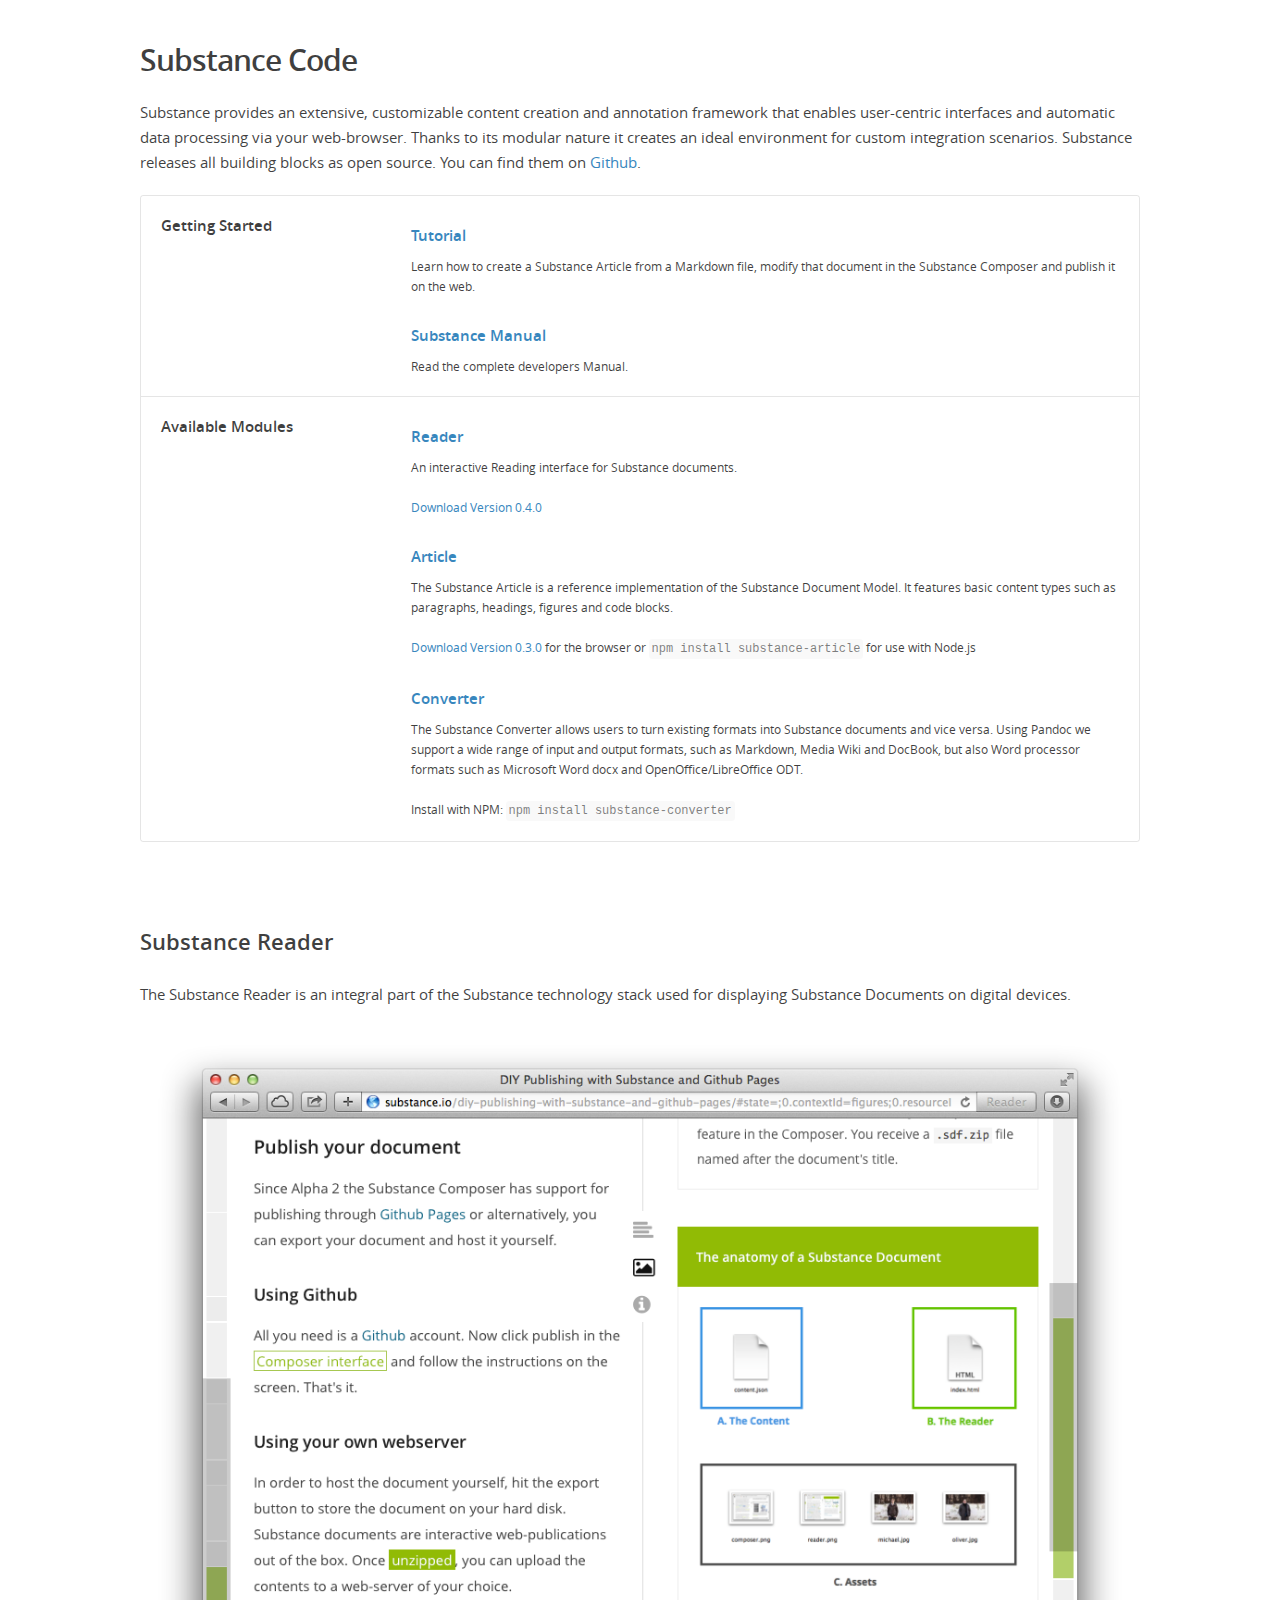
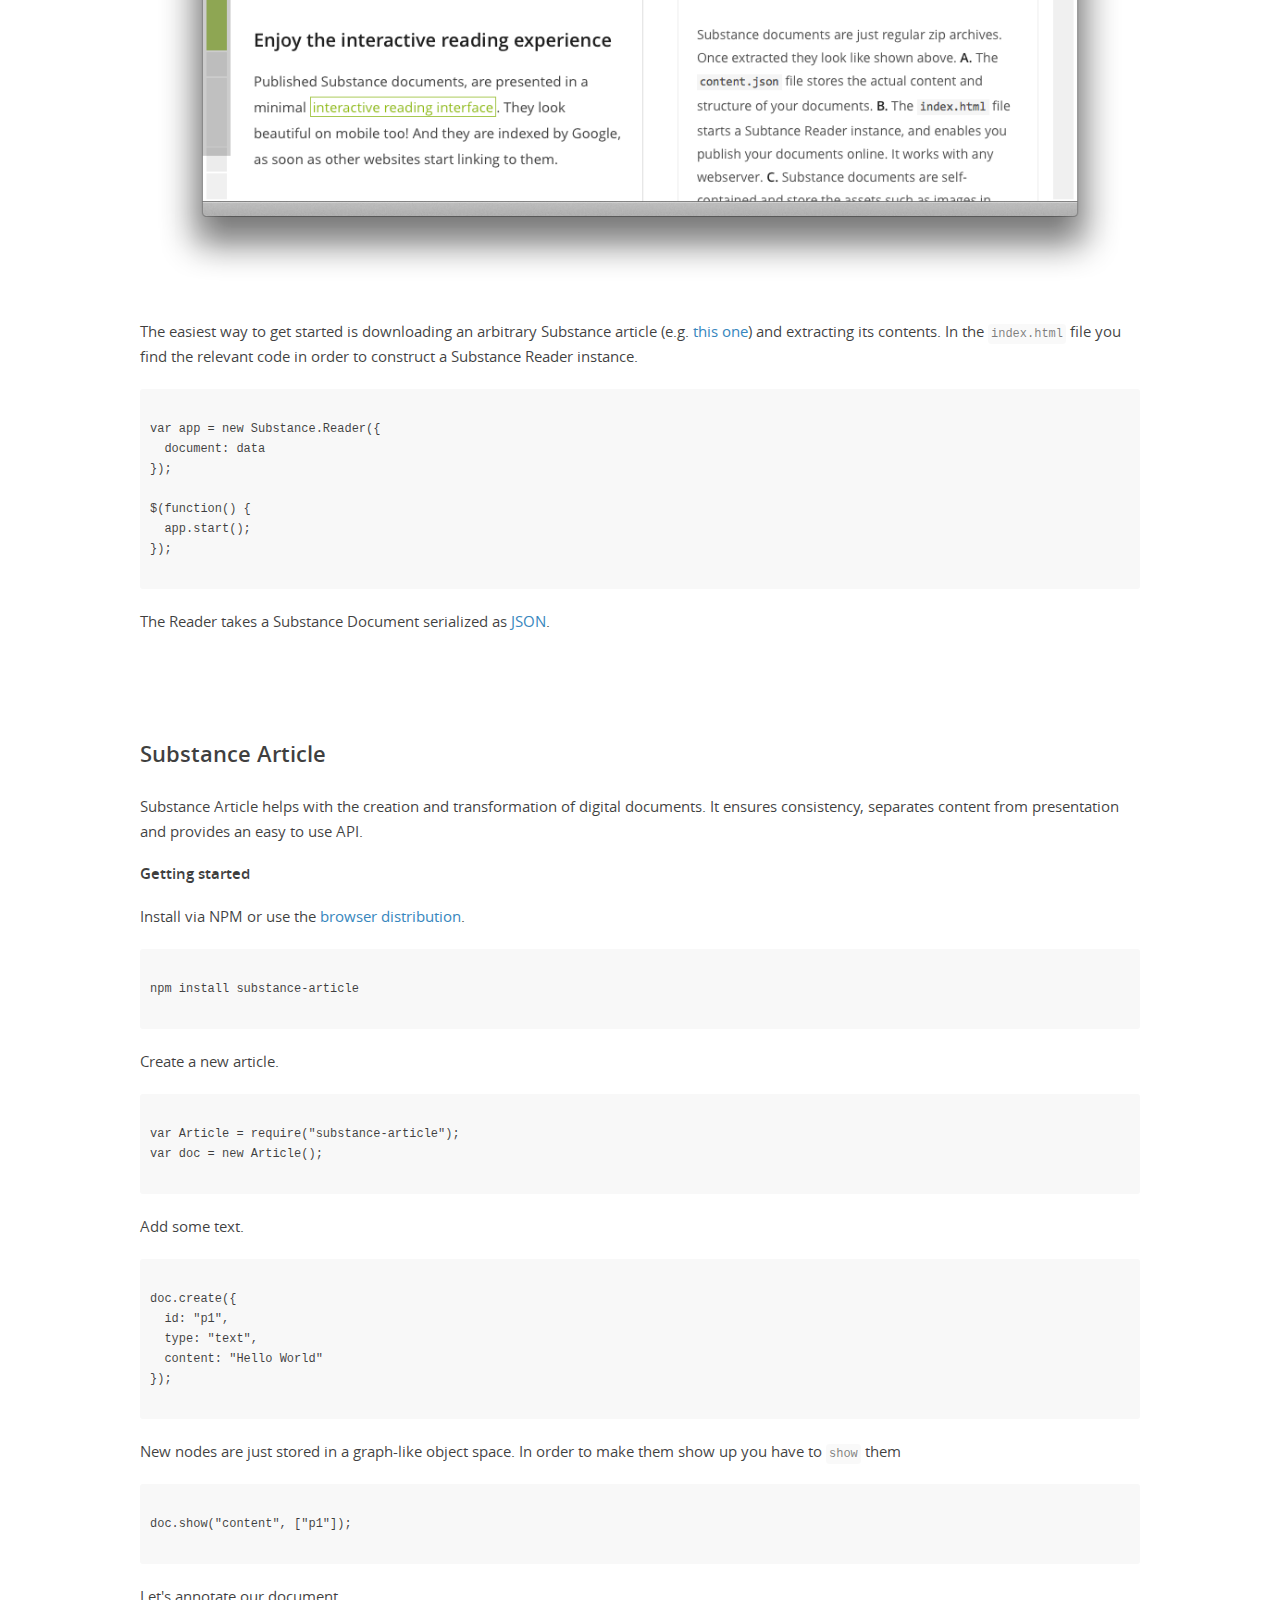
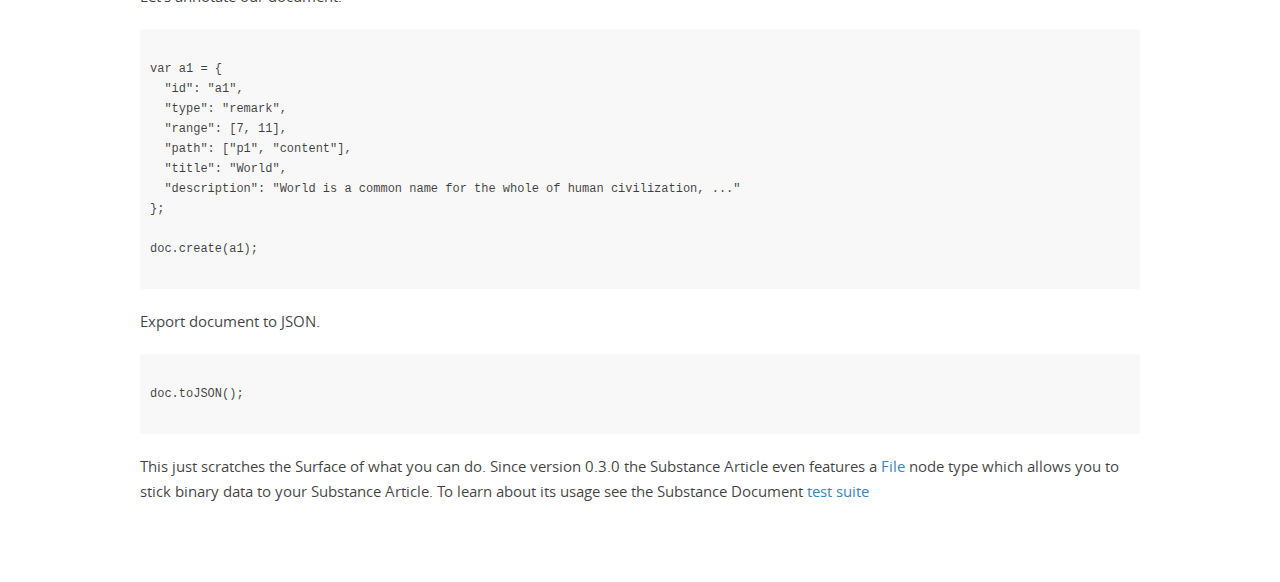
<file: index.html>
<!DOCTYPE html>
<html>
<head>
  <meta charset="utf-8"/>
  <meta name="viewport" content="initial-scale=1,maximum-scale=1,user-scalable=no" />
  <link href='styles/fonts/open-sans/open-sans.css' rel='stylesheet' type='text/css'/>

  <title>Substance Code</title>
  <link href="styles/substance.css" rel="stylesheet" />

</head>
<body>

<!-- Destinations -->
<div id='list' class='clearfix limiter'>
  <div class='pad4y'>
    <div class='clearfix prose space-bottom'>
      <h1>Substance Code</h1>
      <p>Substance provides an extensive, customizable content creation and annotation framework that enables user-centric interfaces and automatic data processing via your web-browser. Thanks to its modular nature it creates an ideal environment for custom integration scenarios. Substance releases all building blocks as open source. You can find them on <a href="http://github.com/substance">Github</a>.</p>
    </div>

    <div class='keyline-all round'>
      <div class='clearfix keyline-bottom'>
        <div class='col3 pad2'>
          <h3>Getting Started</h3>
        </div>
        <div class='col9 pad2'>
          <div class='space-bottom'>
            <h3 class="pad1y"><a href='/docs/substance-tutorial'>Tutorial</a></h3>
            <p class='small'>Learn how to create a Substance Article from a Markdown file, modify that document in the Substance Composer and publish it on the web.</p>
          </div>
          <div>
            <h3 class="pad1y"><a href='/docs/substance-manual'>Substance Manual</a></h3>
            <p class='small'>Read the complete developers Manual.</p>
          </div>
        </div>
      </div>

      <div class='clearfix'>
        <div class='col3 pad2'>
          <h3 class=''>Available Modules</h3>
        </div>
        <div class='col9 pad2'>
          <div>
            <h3 class="pad1y"><a href='http://github.com/substance/reader'>Reader</a></h3>
            <p class='small'>An interactive Reading interface for Substance documents.</p>
            <p class='small'><a href='http://cdn.substance.io/substance-reader-0.4.0.js'> Download Version 0.4.0</a></p>
            <h3 class="pad1y"><a href='http://github.com/substance/article/'>Article</a></h3>
            <p class='small'>The Substance Article is a reference implementation of the Substance Document Model. It features basic content types such as paragraphs, headings, figures and code blocks.</p>
            <p class='small'><a href='http://cdn.substance.io/substance-article-0.3.0.js'> Download Version 0.3.0</a> for the browser or <code>npm install substance-article</code> for use with Node.js</p>
            <h3 class="pad1y"><a href='http://github.com/substance/converter/'>Converter</a></h3>
            <p class='small'>The Substance Converter allows users to turn existing formats into Substance documents and vice versa. Using Pandoc we support a wide range of input and output formats, such as Markdown, Media Wiki and DocBook, but also Word processor formats such as Microsoft Word docx and OpenOffice/LibreOffice ODT.</p>
            <p class='small'>Install with NPM: <code>npm install substance-converter</code></p>
          </div>
        </div>
      </div>
    </div>
  </div>
</div><!-- end .limiter -->

<!-- Substance Reader -->

<div class="clearfix limiter">
  <div id="intro" class="section col12 clearfix pad4y">
    <div class="prose space-bottom2">
      <h2>Substance Reader</h2>
      <p>The Substance Reader is an integral part of the Substance technology stack used for displaying Substance Documents on digital devices.</p>
      <p><img src="images/reader.png"></p>
      <p>The easiest way to get started is downloading an arbitrary Substance article (e.g. <a href="http://substance.io/beyond-simulating-paper.sdf.zip">this one</a>) and extracting its contents. In the <code>index.html</code> file you find the relevant code in order to construct a Substance Reader instance.</p>
      <pre><code>
var app = new Substance.Reader({
  document: data
});

$(function() {
  app.start();
});
      </code></pre>
      <p>The Reader takes a Substance Document serialized as <a href="http://substance.io/articles/diy-publishing-with-substance-and-github-pages/content.json">JSON</a>.</p>

    </div>

  </div>
</div>


<!-- Substance Article -->

<div class="clearfix limiter">

  <div id="intro" class="section col12 clearfix pad4y">
    <div class="prose space-bottom2">

      <h2>Substance Article</h2>
      <p>Substance Article helps with the creation and transformation of digital documents. It ensures consistency, separates content from presentation and provides an easy to use API.</p>

      <h3>Getting started</h3>

      <p>Install via NPM or use the <a href="http://cdn.substance.io/substance-article-0.3.0.js">browser distribution</a>.</p>

      <pre><code>
npm install substance-article
      </code></pre>

      <p>Create a new article.</p>
      <pre><code>
var Article = require("substance-article");
var doc = new Article();
      </code></pre>

      <p>Add some text.</p>
      <pre><code>
doc.create({
  id: "p1",
  type: "text",
  content: "Hello World"
});
      </code></pre>
      <p>New nodes are just stored in a graph-like object space. In order to make them show up you have to <code>show</code> them</p>

      <pre><code>
doc.show("content", ["p1"]);
      </code></pre>

      <p>Let's annotate our document.</p>

      <pre><code>
var a1 = {
  "id": "a1",
  "type": "remark",
  "range": [7, 11],
  "path": ["p1", "content"],
  "title": "World",
  "description": "World is a common name for the whole of human civilization, ..."
};

doc.create(a1);
      </code></pre>

      <p>Export document to JSON.</p>
      <pre><code>
doc.toJSON();
      </code></pre>

      <p>This just scratches the Surface of what you can do. Since version 0.3.0 the Substance Article even features a <a href="https://github.com/substance/nodes/blob/prototype/src/file/file.js">File</a> node type which allows you to stick binary data to your Substance Article. To learn about its usage see the Substance Document <a href="https://github.com/substance/document/tree/master/tests">test suite</a></p>
    </div>
  </div>
</div>

</body>
</html>
</file>
<file: styles/fonts/open-sans/open-sans.css>
/* @FontFace
------------------------------------------------------- */
@font-face {
  font-family:'Open Sans';
  font-style: normal;
  font-weight: 400;
  src:url('opensans-regular.eot');
  src:url('opensans-regular.eot?#iefix') format('embedded-opentype'),
      url('opensans-regular.woff') format('woff');
}

@font-face {
  font-family:'Open Sans';
  font-style: italic;
  font-weight: 400;
  src:url('opensans-italic.eot');
  src:url('opensans-italic.eot?#iefix') format('embedded-opentype'),
      url('opensans-italic.woff') format('woff');
}

@font-face {
  font-family:'Open Sans';
  font-style: normal;
  font-weight: 600;
  src:url('opensans-semibold.eot');
  src:url('opensans-semibold.eot?#iefix') format('embedded-opentype'),
     url('opensans-semibold.woff') format('woff');
}

@font-face {
  font-family:'Open Sans Bold Italic';
  font-weight: 600;
  font-style: italic;
  src:url('opensans-semibolditalic.eot');
  src:url('opensans-semibolditalic.eot?#iefix') format('embedded-opentype'),
      url('opensans-semibolditalic.woff') format('woff');
}
</file>
<file: styles/substance.css>
/*
    Reset â™¥
    http://meyerweb.com/eric/tools/css/reset/
    v2.0 | 20110126
    License: none (public domain)
------------------------------------------------------- */
html, body, div, span, applet, object, iframe,
h1, h2, h3, h4, h5, h6, p, blockquote, pre,
a, abbr, acronym, address, big, cite, code,
del, dfn, em, img, ins, kbd, q, s, samp,
small, strike, strong, sub, sup, tt, var,
b, u, i, center,
dl, dt, dd, ol, ul, li,
fieldset, form, label, legend,
table, caption, tbody, tfoot, thead, tr, th, td,
article, aside, canvas, details, embed,
figure, figcaption, footer, header, hgroup,
menu, nav, output, ruby, section, summary,
time, mark, audio, video {
  margin:0;
  padding:0;
  border:0;
  font-size:100%;
  font:inherit;
  vertical-align:baseline;
  }
/* HTML5 display-role reset for older browsers */
article, aside, details, figcaption, figure,
footer, header, hgroup, menu, nav, section {
  display:block;
  }
body { line-height:1; }
ol, ul { list-style:none;  }
blockquote, q { quotes:none; }
blockquote:before, blockquote:after,
q:before, q:after { content:''; content:none; }
/* tables still need 'cellspacing="0"' in the markup */
table { border-collapse: collapse; border-spacing:0; }
/* remember to define focus styles. Hee Haw */
:focus { outline:0; }

*, *:after, *:before {
  -webkit-box-sizing:border-box;
     -moz-box-sizing:border-box;
          box-sizing:border-box;
  }



/*
  This is a stripped down version of Mapbox base.css
  https://www.mapbox.com/base/latest/base.css
------------------------------------------------------- */


/* Inline Elements: Defaults
------------------------------------------------------- */
body,
input,
textarea {
  color:#404040;
  color:rgba(0,0,0,0.75);
  font:15px/20px 'Open Sans', sans-serif;
  -webkit-font-smoothing:antialiased;
  }

body { background:#fff; }
.dark { color:#fff; }

h1,
h2,
h3,
h4,
h5,
h6 {
  font-family:'Open Sans', sans-serif;
  font-weight:bold;
  margin:0;
  }

em h1, h1 em,
em h2, h2 em,
em h3, h3 em,
em h4, h4 em,
em h5, h5 em,
em h6, h6 em {
  font-family:'Open Sans', sans-serif;
  font-weight: bold;
  font-style: italic;
  }

h1 {
  font-size:30px;
  line-height:40px;
  letter-spacing:-1px;
  }
h2 {
  font-size:22px;
  line-height:30px;
  padding-top: 5px;
  padding-bottom:5px;
  }

h3 {
  font-size:15px;
  line-height:20px;
  }

h4, h5, h6 {
  font-size:12px;
  line-height:20px;
  }

p { margin-bottom:20px; }

p:last-child { margin-bottom:0; }

small,
.prose.small,
.small {
  font-size:12px;
  line-height:20px;
  letter-spacing:0;
  }

small { display:block; }

.strong,
strong {
  font-family:'Open Sans Bold', sans-serif;
  font-weight:normal;
  }
  strong em,
  em strong { font-family:'Open Sans Bold Italic', sans-serif; }

address,
em {
  font-family:'Open Sans Italic', sans-serif;
  }

/* Links */
a,
a code {
  color:#3887BE;
  text-decoration:none;
  }
  a:hover code,
  a:hover { color:#63b6e5; }
  a:focus {
    -webkit-box-shadow:inset 0 0 0 1px rgba(0,0,0,0.05);
            box-shadow:inset 0 0 0 1px rgba(0,0,0,0.05);
  }

.dark a,
.dark a code  { color:#63b6e5; }
.dark a:hover code,
.dark a:hover { color:#8fcaec; }
.dark a:focus {
  -webkit-box-shadow:inset 0 0 0 1px rgba(256,256,256,0.05);
          box-shadow:inset 0 0 0 1px rgba(256,256,256,0.05);
  }

a.quiet       { color:rgba(0,0,0,0.5);  }
a.quiet.active, a.quiet:hover { color:rgba(0,0,0,0.75); }

.dark a.quiet,
a.quiet.dark { color:rgba(255,255,255,0.5); }

.dark a.quiet:hover,
a.quiet.dark.active, a.quiet.dark:hover { color:rgba(255,255,255,0.75); }




/* A tag link */
.tag {
  display:inline-block;
  text-transform:capitalize;
  color:rgba(0,0,0,0.75);
  -webkit-border-radius:0 0 3px 3px;
          border-radius:0 0 3px 3px;
  }
  .tag:hover { color:inherit; }

img {
  max-width:100%;
  vertical-align:top;
  }
  .center img,
  img.center { margin-left:auto; margin-right:auto; }

/* images defined with background size -
placed here so width will be overriden by grid widths*/
.thumbnail     { height: 30px; width: 30px;}
.small-graphic { height: 60px; width: 60px;}
.big-graphic   { height: 120px; width: 120px;}

abbr {
  border-bottom:1px dotted #000;
  cursor:help;
  }

hr {
  margin:0 0 20px;
  border:0;
  height:1px;
  background:#f8f8f8;
  background:rgba(0,0,0,.05);
  }

.dark hr {
  background:rgba(255,255,255,.05);
}

/* Block Quotes */
blockquote,
q {
  quotes:none;
  font-style:normal;
  padding-left:20px;
  margin:10px;
  }

blockquote:before,
blockquote:after,
q:before,
q:after {
  content:'';
  }

/* Keyboard styles */
kbd {
  background: rgba(0,0,0,.025);
  color: rgba(0,0,0,.5);
  border: 1px solid rgba(0,0,0,.1);
  font-size:12px;
  line-height:20px;
  border-radius: 3px;
  padding:2px 3px;
  box-shadow: 0 1px 0 0 rgba(0,0,0,.1);
  font-weight: normal;
}

.dark kbd {
  background: rgba(255,255,255,.025);
  color: rgba(255,255,255,.5);
  border-color: rgba(255,255,255,.1);
  }

/* Code Blocks & Pre */
code,
em code,
code em,
code strong,
strong code,
pre,
em pre,
pre em,
pre strong,
strong pre { font-family:Menlo, Bitstream Vera Sans Mono, Monaco, Consolas, monospace; }

strong code,
code strong,
pre strong,
strong pre { font-weight:bold; }

code em,
em code,
pre em,
em pre { font-style:italic; }

code,
pre {
  background:rgba(0,0,0,0.025);
  color: rgba(0,0,0,.5);
  font-size:12px;
  line-height:20px;
  padding:3px;
  border-radius: 3px;
  }
pre {
  background:#f8f8f8;
  color:rgba(0,0,0,0.75);
  display:block;
  padding:10px;
  word-break:break-all;
  word-wrap:break-word;
  white-space:pre;
  white-space:pre-wrap;
  -moz-tab-size:4;
  tab-size:4;
  }
  pre code {
    background:transparent;
    padding:0;
    color:inherit;
    }

.dark pre,
.dark code { color: rgba(255,255,255,0.5); }

.pre-scrollable {
  max-height:300px;
  overflow-y:scroll;
  }

/* sub/superscripts */
sup,
sub {
  height:0;
  line-height:1;
  vertical-align:baseline;
  _vertical-align:bottom;
  position:relative;
  font-size:75%;
  }
sup {
  bottom:1ex;
  }
sub {
  top:.5ex;
  }

/* Forms */
form fieldset {
  margin: 0 0 20px;
  }
form fieldset:last-child {
  margin-bottom: 0;
  }

form fieldset label {
  font:12px/20px 'Open Sans', sans-serif;
  font-weight: bold;
  display:block;
  margin:0 0 5px;
  }
  .dark label {
    color:#f0f0f0;
    color:rgba(255,255,255,0.75);
    }

input,
select,
button {
  vertical-align:top;
  }
textarea,
input[type=password],
input[type=text],
input[type=number] {
  display:inline-block;
  height:40px;
  margin:0;
  color:rgba(0,0,0,.5);
  padding:10px;
  border-radius:0;
  -webkit-appearance:none;
  }
textarea.code,
input.code,
input[type=password].code,
input[type=text].code,
input[type=number].code {
  font-family:Menlo, Bitstream Vera Sans Mono, Monaco, Consolas, monospace;
  }
textarea,
input[type=password],
input[type=text],
input[type=number] {
  background-color:#fff;
  border:1px solid rgba(0,0,0,0.1);
  -webkit-transition:border-color .05s;
     -moz-transition:border-color .05s;
      -ms-transition:border-color .05s;
          transition:border-color .05s;
  }
  .dark textarea,
  .dark input[type=password],
  .dark input[type=text],
  .dark input[type=number] {
    background:#404040;
    background:rgba(0,0,0,0.25);
    border-color:#eee;
    border-color:rgba(255,255,255,0.25);
    color:#fff;
    -webkit-box-shadow:none;
            box-shadow:none;
    }
  textarea:focus,
  input[type=password]:focus,
  input[type=text]:focus,
  input[type=number]:focus {
    outline:thin dotted\8; /* ie8 below */
    border-color:rgba(0,0,0,0.25);
    color:#404040;
    }
    .dark textarea:focus,
    .dark input[type=password]:focus,
    .dark input[type=text]:focus,
    .dark input[type=number]:focus {
      border-color:rgba(255,255,255,0.75);
      color:#fff;
      }

textarea.small,
input[type=password].small,
input[type=text].small,
input[type=number].small {
  height: 20px;
  padding:4px;
  -webkit-appearance:none;
  }

textarea.stretch,
input.stretch[type='text'],
input.stretch[type='number'],
input.stretch[type='password'] { width:100%; }

/* Special Form Components */
fieldset.with-icon {
  position:relative;
  }
  fieldset.with-icon input[type=text],
  fieldset.with-icon input[type=number] {
    padding-left:35px;
    }
  fieldset.with-icon span.icon {
    position:absolute;
    top:10px;
    left:10px;
    }

fieldset.spinner:after {
  content:'';
  position:absolute;
  right:5px;
  top:50%;
  border-radius:3px;
  background:#444 url(spinner.gif) 50% 50% no-repeat;
  margin:-15px 0 0 -15px;
  width:30px;
  height:30px;
  opacity:0.25;
  }

textarea {
  height:80px;
  max-width:none;
  overflow:auto;
  resize:none;
  }
  textarea.resize { resize:both; }
  textarea.small { height: 40px;}

input[type=range],
input[type=range]::-webkit-slider-thumb {
  -webkit-appearance:none;
  margin:0; padding:0; border:0;
  }
input[type=range] {
  display:inline-block!important;
  vertical-align:middle;
  height:12px;
  padding:0 2px;
  border:2px solid transparent;
  background:rgba(0,0,0,0.25);
  min-width:100px;
  overflow:hidden;
  cursor:pointer;
  }
  input[type=range]::-ms-fill-upper { background:transparent; }
  input[type=range]::-ms-fill-lower { background:rgba(255,255,255,0.25); }

/* Browser thingies */
input[type=range]::-moz-range-track { opacity:0; }
input[type=range]::-ms-track        { opacity:0; }
input[type=range]::-ms-tooltip      { display:none; }

/* For whatever reason, these need to be defined
 * on their own so dont group them */
input[type=range]::-webkit-slider-thumb {
  background:rgba(255,255,255,0.75);
  height:12px; width:20px;
  border-radius:3px;
  cursor:ew-resize;
  box-shadow:rgba(255,255,255,0.25) -1200px 0 0 1200px;
  }
input[type=range]::-ms-thumb {
  margin:0;padding:0;border:0;
  background:rgba(255,255,255,0.75);
  height:12px; width:20px;
  border-radius:3px;
  cursor:ew-resize;
  box-shadow:rgba(255,255,255,0.25) -1200px 0 0 1200px;
  }
input[type=range]::-moz-range-thumb {
  margin:0;padding:0;border:0;
  background:rgba(255,255,255,0.75);
  height:12px; width:20px;
  border-radius:3px;
  cursor:ew-resize;
  box-shadow:rgba(255,255,255,0.25) -1200px 0 0 1200px;
  }

/* Checkboxes */
.checkbox input[type=checkbox] { display:none; }
.checkbox label {
  display:block;
  cursor:pointer;
  padding:10px;
  }
  .checkbox input[type=checkbox] + .icon:before {
    background-color:#fff;
    margin-right:5px;
    box-shadow:0 0 0 1px rgba(0,0,0,0.25) inset;
    }
  .checkbox input[type=checkbox]:not(:checked) + .icon:before {
    background-image:none;
    }
  .dark.checkbox input[type=checkbox] + .icon:before,
  .dark .checkbox input[type=checkbox] + .icon:before {
    background-color:#202020;
    background-color:rgba(0,0,0,0.25);
    }

/* Tables */
table {
  width:100%;
  background-color:transparent;
  border-collapse:collapse;
  border-spacing:0;
  margin-bottom:20px;
  }
  table th,
  table td {
    padding:4px 0;
    text-align:left;
    vertical-align:top;
    border-bottom:1px solid #ddd;
    }
  table th {
    font-family:'Open Sans', sans-serif;
    font-weight: bold;
    }
  table thead th {
    vertical-align:bottom;
    }

table.fixed {
  table-layout:fixed;
  }

.scroll-styled .highlight pre,
.scroll-styled {
  overflow:auto;
  }
.scroll-styled .highlight pre::webkit-scrollbar,
.scroll-styled::-webkit-scrollbar {
  width:8px;
  height:8px;
  border-left:0;
  background:rgba(0,0,0,0.1);
  }
.scroll-styled .highlight pre::webkit-scrollbar:hover,
.scroll-styled::-webkit-scrollbar:hover {
  background:rgba(0,0,0,0.15);
  }
.scroll-styled .highlight pre::webkit-scrollbar-track,
.scroll-styled::-webkit-scrollbar-track {
  background:none;
  }
.scroll-styled .highlight pre::webkit-scrollbar-thumb,
.scroll-styled::-webkit-scrollbar-thumb {
  background:rgba(0,0,0,0.1);
  border-radius:0;
  }


/* Inline Elements: Formatted for read content
------------------------------------------------------- */
.prose          { line-height:25px; }
.prose section  { margin-bottom:20px; }

.title,
.prose h1,
.prose h2,
.prose h3,
.prose h4,
.prose h5,
.prose h6,
.prose p,
.prose ul,
.prose ol,
.prose img,
.prose blockquote,
.prose pre,
.prose iframe,
.prose object,
.prose div.highlight {
  display:block;
  margin-bottom:20px;
  word-wrap:break-word;
  }

.prose h1:last-child,
.prose h2:last-child,
.prose h3:last-child,
.prose h4:last-child,
.prose h5:last-child,
.prose h6:last-child,
.prose p:last-child,
.prose ul:last-child,
.prose ol:last-child,
.prose img:last-child,
.prose blockquote:last-child,
.prose pre:last-child,
.prose iframe:last-child,
.prose object:last-child  {
  margin-bottom: 0;
}

.prose blockquote {
  padding: 20px;
  margin: 0 0 20px 0;
  background-color:#f8f8f8;
  background-color: rgba(0,0,0,.05);
  }

.prose blockquote p:last-child {
  margin: 0;
}

.prose p > video,
.prose p > iframe,
.prose p a > iframe,
.prose p > img,
.prose p a > img,
.prose li > video,
.prose li > iframe,
.prose li a > iframe,
.prose li > img,
.prose li a > img {
  max-width:100%;
  
  margin-right:auto;
  margin-left:auto;
  /*border:1px solid rgba(0,0,0,.1);*/
  padding:10px;
  /*background:rgba(0,0,0,.025);*/
  }

table.prose,
.prose table {
  border:1px solid #ddd;
  }
table.prose th,
table.prose td,
.prose table th,
.prose table td {
  padding:8px;
  border:1px solid #ddd;
  }
table.prose th,
.prose table th {
  background-color:#f8f8f8;
  background-color: rgba(0,0,0,.05):
  }

.prose ul {
  list-style:disc;
  margin-left:40px;
  }
.prose ol {
  list-style:decimal;
  margin-left:40px;
  }
.prose ul li,
.prose ol li {
  margin-bottom:10px;
  }
.prose pre,
.prose code {
  border-radius:3px;
  }

/* Dark read content styling */
.dark .prose h1,
.dark .prose h2,
.dark .prose h3 {
  color:#fff;
  }

h1.small,
h2.small,
h3.small,
h4.small,
h5.small,
h6.small {
  text-transform:uppercase;
  }

/* Inline Elements: Anchor link styling
------------------------------------------------------- */
h1 a[href^='#'],
h2 a[href^='#'],
.doc h1[id],
.doc h2[id],
.doc h3[id],
.doc h4[id] {
  cursor:pointer;
  color:rgba(0, 0, 0, 0.75);
  }

h1 a[href^='#']:before,
h2 a[href^='#']:before,
.doc h1[id]:before,
.doc h2[id]:before,
.doc h3[id]:before,
.doc h4[id]:before {
  background:transparent url(icon-000000.png?1) -1280px 0px no-repeat;
  color:rgba(0, 0, 0, 0.75);
  content:'Permalink';
  display:inline-block;
  margin:0 0 0 -20px;
  width:20px;
  height:20px;
  line-height:20px;
  vertical-align:middle;
  opacity:0;
  border-radius:50%;
  text-indent:-9999px;
  overflow:hidden;
  -webkit-background-size:4080px 60px;
          background-size:4080px 60px;
  }

h1 a[href^='#']:hover:before,
h2 a[href^='#']:hover:before,
.doc h1[id]:hover:before,
.doc h2[id]:hover:before,
.doc h3[id]:hover:before,
.doc h4[id]:hover:before {
  opacity:0.1;
}

.dark h1 a[href^='#'],
.dark h2 a[href^='#'],
h1 .dark > a[href^='#'],
h2 .dark > a[href^='#'] {
  color: white;
}


/* Components
------------------------------------------------------- */
.box {
  margin-bottom:20px;
  border:1px solid rgba(0,0,0,0.10);
  }
  .box:last-child { margin-bottom: 0;}
  .box figure,
  .box .box-heading {
    border-bottom:1px solid rgba(0,0,0,0.1);
    }
  .box figure:last-child {
    border-bottom:none;
    }

.round                  { border-radius:3px; }
.round-top              { border-radius:3px 3px 0 0; }
.round-right            { border-radius:0 3px 3px 0; }
.round-bottom           { border-radius:0 0 3px 3px; }
.round-left             { border-radius:3px 0 0 3px; }
.unround,
.pill.unround .unround  { border-radius:0;}

/* Columns
------------------------------------------------------- */
.grid {
  max-width:1200px;
  margin-left:auto;
  margin-right:auto;
  }

.limiter {
  width:83.33%;
  max-width:1000px;
  margin-left:auto;
  margin-right:auto;
  }

.col0    { float:left; width:04.1666%; }
.col1    { float:left; width:08.3333%; }
.col2    { float:left; width:16.6666%; }
.col3    { float:left; width:25.0000%; }
.col4    { float:left; width:33.3333%; }
.col5    { float:left; width:41.6666%; }
.col6    { float:left; width:50.0000%; }
.col7    { float:left; width:58.3333%; }
.col8    { float:left; width:66.6666%; }
.col9    { float:left; width:75.0000%; }
.col10   { float:left; width:83.3333%; }
.col11   { float:left; width:91.6666%; }
.col12   { width:100%; display:block; }

.margin0  { margin-left:04.1666%; }
.margin1  { margin-left:08.3333%; }
.margin2  { margin-left:16.6666%; }
.margin3  { margin-left:25.0000%; }
.margin4  { margin-left:33.3333%; }
.margin5  { margin-left:41.6666%; }
.margin6  { margin-left:50.0000%; }
.margin7  { margin-left:58.3333%; }
.margin8  { margin-left:66.6666%; }
.margin9  { margin-left:75.0000%; }
.margin10 { margin-left:83.3333%; }
.margin11 { margin-left:91.6666%; }
.margin12 { margin-left:100.0000%; }

/* reverse margins on right-floated elements */
.margin0r  { margin-right:04.1666%; }
.margin1r  { margin-right:08.3333%; }
.margin2r  { margin-right:16.6666%; }
.margin3r  { margin-right:25.0000%; }
.margin4r  { margin-right:33.3333%; }
.margin5r  { margin-right:41.6666%; }
.margin6r  { margin-right:50.0000%; }
.margin7r  { margin-right:58.3333%; }
.margin8r  { margin-right:66.6666%; }
.margin9r  { margin-right:75.0000%; }
.margin10r { margin-right:83.3333%; }
.margin11r { margin-right:91.6666%; }
.margin12r { margin-right:100.0000%; }

.row0  { height: 0px;}
.row1  { height: 40px;}
.row2  { height: 80px;}
.row3  { height: 120px;}
.row4  { height: 160px;}
.row5  { height: 200px;}
.row6  { height: 240px;}
.row7  { height: 280px;}
.row8  { height: 320px;}
.row9  { height: 360px;}
.row10 { height: 400px;}
.row11 { height: 440px;}
.row12 { height: 480px;}
.row13 { height: 520px;}
.row14 { height: 560px;}
.row15 { height: 600px;}
.row16 { height: 640px;}

/* Padding
------------------------------------------------------- */
.pad1    { padding:10px; }
.pad2    { padding:20px; }
.pad4    { padding:40px; }

.pad1x { padding-left: 10px; padding-right: 10px;}
.pad2x { padding-left: 20px; padding-right: 20px;}
.pad4x { padding-left: 40px; padding-right: 40px;}

.pad1y { padding-top: 10px; padding-bottom: 10px;}
.pad2y { padding-top: 20px; padding-bottom: 20px;}
.pad4y { padding-top: 40px; padding-bottom: 40px;}

/* Keylines
------------------------------------------------------- */
.keyline-all    { border:1px solid rgba(0,0,0,0.10); }
.keyline-top    { border-top:1px solid rgba(0,0,0,0.10); }
.keyline-right  { border-right:1px solid rgba(0,0,0,0.10); }
.keyline-bottom { border-bottom:1px solid rgba(0,0,0,0.10); }
.keyline-left   { border-left:1px solid rgba(0,0,0,0.10); }

.dark .keyline-all    { border:1px solid rgba(255,255,255,0.25); }
.dark .keyline-top    { border-top:1px solid rgba(255,255,255,0.25); }
.dark .keyline-right  { border-right:1px solid rgba(255,255,255,0.25); }
.dark .keyline-bottom { border-bottom:1px solid rgba(255,255,255,0.25); }
.dark .keyline-left   { border-left:1px solid rgba(255,255,255,0.25); }

/* Fixed containers
------------------------------------------------------- */
.pin-top,
.pin-right,
.pin-bottom,
.pin-left {
  position:absolute;
  }
  .pin-bottom { right:0; bottom:0; left:0; }
  .pin-top    { top:0; right:0; left:0; }
  .pin-left   { top:0; bottom:0; left:0; }
  .pin-right  { top:0; right:0; bottom:0; }

/* Components: Navigations
------------------------------------------------------- */

/* Vertical */
nav.v li a,
nav.v > *  { display:block; }

nav.v a {
  margin-right:0;
  color:rgba(0,0,0,0.75);
  }

nav.v a:hover { background:rgba(0,0,0,0.05); }

nav.v a.active,
nav.v a.active:hover { background:rgba(0,0,0,0.1); }

nav.v.dark a.active,
nav.v.dark a:hover,
.dark nav.v a.active,
.dark nav.v a:hover { background:rgba(0,0,0,0.25); }

nav.v.dark a.keyline-bottom:hover,
nav.v.dark a.active.keyline-bottom,
.dark nav.v a.keyline-bottom:hover,
.dark nav.v a.active.keyline-bottom {
  box-shadow:0 -1px 0 0 rgba(0,0,0,0.5);
  border-bottom-color:rgba(0,0,0,0.25);
  }
.dark nav.v a { color:#fff; }

/* UI: Notifications
------------------------------------------------------- */
.note {
  background:#f0f8fc;
  padding:20px;
  }
  .note.error   { background:#ee8a65; }
  .note.warning { background:#f1f075; }

.prose .note,
.note.prose {
  margin-bottom:20px;
  }

.note pre { background:#fff; }

/* Fills */
.fill-gray,
.fill-grey        { background:#eee; }
.fill-grey-dark,
.fill-gray-dark   { background:#404040; }
.fill-white       { background:#fff; }
.fill-light       { background:#f8f8f8; }
.fill-blue        { background:#3887be; }
.fill-denim       { background:#3c4e5a; }
.fill-navy        { background:#28353d; }
.fill-navy-dark   { background:#222B30; }
.fill-purple      { background:#8a8acb; }
.fill-green       { background:#b5d378; }
.fill-yellow      { background:#f1f075; }

.fill-darken0 { background:rgba(0,0,0,0.05); }
.fill-darken1 { background:rgba(0,0,0,0.25); }
.fill-darken2 { background:rgba(0,0,0,0.50); }
.fill-darken3 { background:rgba(0,0,0,0.75); }

.fill-lighten0 { background:rgba(255,255,255,0.10); }
.fill-lighten1 { background:rgba(255,255,255,0.25); }
.fill-lighten2 { background:rgba(255,255,255,0.50); }
.fill-lighten3 { background:rgba(255,255,255,0.75); }

.mb-logo {
  background:#fff;
  position:relative;
  z-index:10;
  }

.mb-logo {
  background:transparent url(base.png?1) no-repeat 0 0;
  display:inline-block;
  vertical-align:top;
  height:40px;
  width:100px;
  text-indent:-999em;
  overflow:hidden;
  }
  .mb-logo.white { background-position:0px -60px; }
  .mb-logo.quiet { background-position:0px -120px; }
  .mb-logo.small {
    width:65px;
    height:20px;
    background-position:0 -180px;
    }
  .mb-logo.small.white { background-position:0 -240px;}
  .mb-logo.small.quiet { background-position:0 -300px;}

.mb-logo {
  -webkit-background-size:100px 350px;
          background-size:100px 350px;
  }

/* Pygments Syntax Highlighting
------------------------------------------------------- */
pre .hll  { background-color:#ffffcc }

/* No Styling, Just Default:

  pre .nx, Normal Text
  pre .ni  Name.Entity
  pre .nf Name.Entity
  pre .no Name.Constant
*/

/* Comments */
pre .o,   /* Operator */
pre .c,
pre .c1,
pre .cp,
pre .cm   { color:#999; font-style:italic; }
pre .err  { color:#F00000; background-color:#F0A0A0 } /* Error */

pre .k      { color:#404040; font-weight:bold; } /* Keyword */
pre .css .k { font-weight:normal; }

pre .cs   { color:#404040; font-style:italic; } /* Comment.Special */
pre .gd   { color:#A00000; } /* Generic.Deleted */
pre .ge   { font-style:italic } /* Generic.Emph */
pre .gs   { font-weight:bold; } /* Generic.Strong */
pre .gr   { color:#FF0000; } /* Generic.Error */
pre .gh   { color:#000080; } /* Generic.Heading */
pre .gi   { color:#00A000; } /* Generic.Inserted */
pre .go   { color:#808080; } /* Generic.Output */
pre .gp   { color:#c65d09; } /* Generic.Prompt */
pre .gu   { color:#800080; } /* Generic.Subheading */
pre .gt   { color:#0040D0; } /* Generic.Traceback */
pre .kc   { color:#D24400; } /* Keyword.Constant */

/* Keyword.Declaration
 * Keyword.Namespace
 * Keyword.Reserved */
pre .kd,
pre .kn,
pre .kr,
pre .nt   { color:#0B5A91; } /* Name.Tag */

/* Literal.Number */
pre .mh,
pre .mo,
pre .il,
pre .mi,
pre .kt,
pre .mf,
pre .nl,                     /* Name.Label */
pre .na,                     /* Name.Attribute */
pre .m    { color:#0C9DC2; } /* Keyword.Type */
pre .kp   { color:#0080f0; } /* Keyword.Pseudo */

pre .nc      { color:#DF6637; } /* Name.Class */
pre .css .nc { color:#75A21C; }

pre .nd   { color:#505050; } /* Name.Decorator */
pre .ne   { color:#F00000; } /* Name.Exception */

pre .nn   { color:#0e84b5; } /* Name.Namespace */

pre .nv   { color:#003060; } /* Name.Variable */
pre .ow   { color:#404040; } /* Operator.Word */
pre .w    { color:#bbbbbb; } /* Text.Whitespace */
pre .sc   { color:#8080F0; } /* Literal.String.Char */
pre .sd   { color:#D04020; } /* Literal.String.Doc */

/* Name.Builtin / Name.Builtin.Pseudo */
pre .bp,
pre .nb   { color:#007020; }

/* Literal.String */
pre .s,
pre .sh,
pre .sb,
pre .s1,
pre .sr,
pre .se   { color:#75A21C; }

pre .si   { background-color:#eee; } /* Literal.String.Interpol */
pre .p    { color:#444444; } /* Normal Text */
pre .ss   { color:#f0c080; } /* Literal.String.Symbol */
pre .vc   { color:#c0c0f0; } /* Name.Variable.Class */
pre .vg   { color:#f08040; } /* Name.Variable.Global */
pre .vi   { color:#a0a0f0; } /* Name.Variable.Instance */

/* CSS Animations/Transitions
-------------------------------------------------- */
.animate {
  -webkit-transition:all .125s;
     -moz-transition:all .125s;
      -ms-transition:all .125s;
          transition:all .125s;
  }


/* Markup free clearing
Details: http://www.positioniseverything.net/easyclearing.html
------------------------------------------------------- */
.clearfix { display:block; }
.clearfix:after {
  content:'.';
  display:block;
  height:0;
  clear:both;
  visibility:hidden;
  }

/* Additional Utility Classes
------------------------------------------------------- */
.fr                           { float:right; }
.fl                           { float:left; }
.dot                          { border-radius:50%; }
.quiet                        { color:#7f7f7f; color: rgba(0,0,0,.5); }
.dark .quiet                  { color: #7f7f7f; color: rgba(255,255,255,.5);}
.center                       { text-align:center; }
.contain                      { position:relative; }
.clip                         { overflow:hidden; }
.hidden                       { display:none; }
.text-left                    { text-align:left; }
.text-right                   { text-align:right; }
.space > *                    { margin-right:5px; }
.space-bottom1                { margin-bottom:10px; }
.space-bottom2, .space-bottom { margin-bottom:20px; }
.space-bottom4                { margin-bottom:40px; }
.hide-tablet, .hide-mobile    { display:block; }
.show-tablet, .show-mobile    { display:none; }
.show-mobile                  { display:none; }
img.inline, .inline           { display:inline-block; }
.block                        { display:block; }

.caption {
  display:block;
  }
  .prose .caption {
    text-align:center;
    margin:-10px 0 30px;
    }

.truncate {
  text-overflow:ellipsis;
  white-space:nowrap;
  overflow:hidden;
  }


/* Small Screen Layout
------------------------------------------------------- */
@media only screen and (max-width:900px) {
  .limiter { width: 100%; padding: 0 20px;}
}

/* Tablet Layout
------------------------------------------------------- */
@media only screen and (max-width:770px) {
  .hide-tablet { display:none; }
  .show-tablet { display:block; }
}

/* Mobile Layout
------------------------------------------------------- */
@media only screen and (max-width:640px) {
  a:link          { -webkit-tap-highlight-color:rgba(0,0,0,0); }
  label .inline a { font-weight:normal; }
  [type=submit]   { width:100%; }

  .row1  { height:auto; min-height: 40px;}
  .row2  { height:auto; min-height: 80px;}
  .row3  { height:auto; min-height: 120px;}
  .row4  { height:auto; min-height: 160px;}
  .row5  { height:auto; min-height: 200px;}
  .row6  { height:auto; min-height: 240px;}
  .row7  { height:auto; min-height: 280px;}
  .row8  { height:auto; min-height: 320px;}
  .row9  { height:auto; min-height: 360px;}
  .row10 { height:auto; min-height: 400px;}
  .row11 { height:auto; min-height: 440px;}
  .row12 { height:auto; min-height: 480px;}
  .row13 { height:auto; min-height: 520px;}
  .row14 { height:auto; min-height: 560px;}
  .row15 { height:auto; min-height: 600px;}
  .row16 { height:auto; min-height: 640px;}

  .col1,
  .col2,
  .col3,
  .col4,
  .col5,
  .col6,
  .col7,
  .col8,
  .col9,
  .col10,
  .col11,
  .col12 { width:100%; max-width:100%; }
  .margin0,
  .margin1,
  .margin2,
  .margin3,
  .margin4,
  .margin5,
  .margin6,
  .margin7,
  .margin8,
  .margin9,
  .margin10,
  .margin11,
  .margin12                     { margin-left:0; }
  .pad4                         { padding:20px; }
  .pad8                         { padding:40px 20px; }
  .pad4y                        { padding-top:20px; padding-bottom:20px; }
  .pad4x                        { padding-left:20px; padding-right:20px; }
  .pad2                         { padding:10px; }
  .pad2y                        { padding-top:10px; padding-bottom:10px; }
  .pad2x                        { padding-right:10px; padding-left:10px; }
  .title                        { margin-bottom:10px; }
  .space-bottom2, .space-bottom { margin-bottom:10px; }
  .space-bottom4                { margin-bottom:20px; }
  .hide-mobile                  { display:none!important; }
  .show-mobile                  { display:block!important; }

  .pill:not(.mobile-cols) > * {
    width:100%;
    border-left-width:0;
    border-bottom-width:1px;
    }
  .pill:not(.mobile-cols) > *:first-child,
  .pill:not(.mobile-cols) > *:first-of-type {
    border-radius:3px 3px 0 0;
    }
  .pill:not(.mobile-cols) > *:last-child,
  .pill:not(.mobile-cols) > *:last-of-type {
    border-bottom-width:0;
    border-radius:0 0 3px 3px;
    }
  .tabs:not(.mobile-cols) > a             { border-right-width:0; border-bottom-width:1px; }
  .tabs:not(.mobile-cols) > a:last-child  { border-bottom:none; }

  .mobile-cols > .col0    { float:left; width:04.1666%; }
  .mobile-cols > .col1    { float:left; width:08.3333%; }
  .mobile-cols > .col2    { float:left; width:16.6666%; }
  .mobile-cols > .col3    { float:left; width:25.0000%; }
  .mobile-cols > .col4    { float:left; width:33.3333%; }
  .mobile-cols > .col5    { float:left; width:41.6666%; }
  .mobile-cols > .col6    { float:left; width:50.0000%; }
  .mobile-cols > .col7    { float:left; width:58.3333%; }
  .mobile-cols > .col8    { float:left; width:66.6666%; }
  .mobile-cols > .col9    { float:left; width:75.0000%; }
  .mobile-cols > .col10   { float:left; width:83.3333%; }
  .mobile-cols > .col11   { float:left; width:91.6666%; }

  .mobile-cols > .margin0  { margin-left:04.1666%; }
  .mobile-cols > .margin1  { margin-left:08.3333%; }
  .mobile-cols > .margin2  { margin-left:16.6666%; }
  .mobile-cols > .margin3  { margin-left:25.0000%; }
  .mobile-cols > .margin4  { margin-left:33.3333%; }
  .mobile-cols > .margin5  { margin-left:41.6666%; }
  .mobile-cols > .margin6  { margin-left:50.0000%; }
  .mobile-cols > .margin7  { margin-left:58.3333%; }
  .mobile-cols > .margin8  { margin-left:66.6666%; }
  .mobile-cols > .margin9  { margin-left:75.0000%; }
  .mobile-cols > .margin10 { margin-left:83.3333%; }
  .mobile-cols > .margin11 { margin-left:91.6666%; }
  .mobile-cols > .margin12 { margin-left:100.0000%; }

  /* Anchor icon adds noise to the page on smaller displays */
  .doc h1[id]:before,
  .doc h2[id]:before,
  .doc h3[id]:before,
  .doc h4[id]:before { visibility:hidden; }
  }

/* Retina Screens @2x icons
------------------------------------------------------- */
@media
  (-webkit-min-device-pixel-ratio:2),
  (min-resolution:192dppx) {
  .mb-logo,
  .mb-logo-app:after,
  .mb-logo-thumb:after {
    background-image:url(base@2x.png?1);
    }
  .doc h1[id]:before,
  .doc h2[id]:before,
  .doc h3[id]:before,
  .doc h4[id]:before,
  .rcon:after,
  .icon:before {
    background-image:url(icon-000000@2x.png?1);
    }
  .credit-card {
    background-image:url(credit-cards@2x.png?1);
    }
  a.icon:before,
  a.rcon:after,
  a > .icon:before,
  a > .rcon:after,
  .quiet a.rcon:after,
  .quiet a.icon:before {
    background-image:url(icon-3887be@2x.png?1);
    }
  .dark.tabs .rcon:after,
  .dark.tabs .icon:before,
  .dark .tabs .rcon:after,
  .dark .tabs .icon:before,
  .dark.rcon:after,
  .dark.icon:before,
  .dark .rcon:after,
  .dark .icon:before,
  .quiet.button.rcon:after,
  .quiet.button.icon:before,
  .quiet.button .rcon:after,
  .quiet.button .icon:before,
  .button .rcon:after,
  .button .icon:before,
  .button.rcon:after,
  .button.icon:before {
    background-image:url(icon-ffffff@2x.png?1);
    }
  .tabs .rcon:after,
  .tabs .icon:before,
  .quiet.rcon:after,
  .quiet.icon:before,
  .quiet .rcon:after,
  .quiet .icon:before {
    background-image:url(icon-000000@2x.png?1);
    }
}

/* Print
------------------------------------------------------- */
@media print {

  /* Inline rules */
  body, input, textarea, p {
    color:#000;
    font:12px/20px 'Open Sans', sans-serif;
    }
  .prose a:after { content:' [' attr(href) '] '; }

  /* Cut pad rules in half, matches mobile rules */
  .pad4   { padding:20px; }
  .pad8   { padding:40px 20px; }
  .pad4y  { padding-top:20px; padding-bottom:20px; }
  .pad4x  { padding-left:20px; padding-right:20px; }
  .pad2   { padding:10px; }
  .pad2y  { padding-top:10px; padding-bottom:10px; }
  .pad2x  { padding-right:10px; padding-left:10px; }

  /* Icon sprites dont show up be default so kill'em */
  .rcon:after, .icon:before { width:0; height:0; }

  /* TODO Depreciate */
  .noprint { display:none; }
  }
</file>
